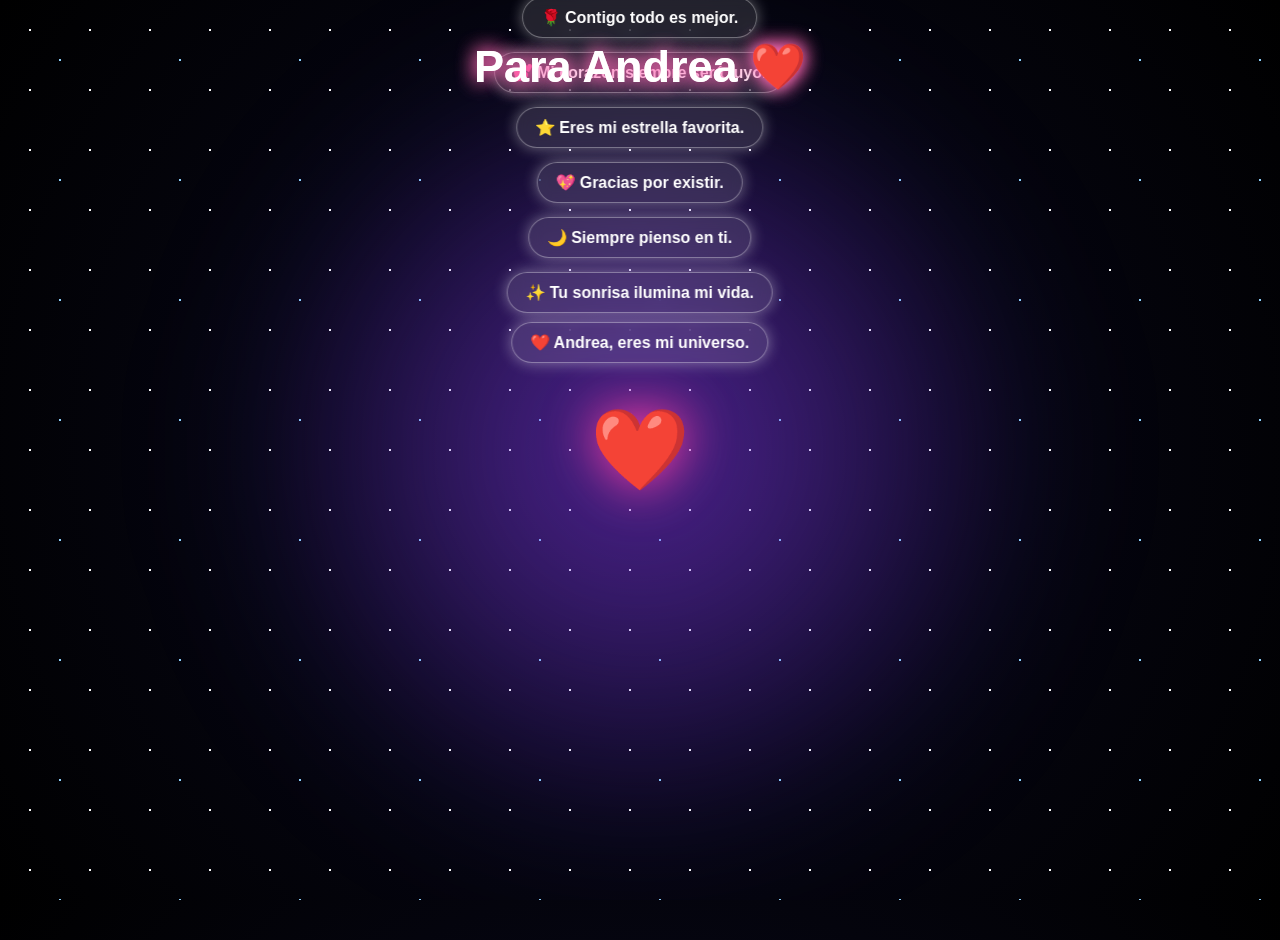
<file: index.html>
<!DOCTYPE html>
<html lang="es">

<head>

<meta charset="UTF-8">
<meta name="viewport" content="width=device-width, initial-scale=1.0">

<title>Para Andrea ❤️</title>

<link rel="stylesheet" href="style.css">

</head>

<body>

<div id="universo">

<div id="estrellas"></div>

<div id="nebulosa"></div>

<div id="sol">
❤️
</div>

<div id="titulo">
    Para Andrea ❤️
</div>

<div id="mensajeFinal">
    En un universo lleno de millones de estrellas...
    <br><br>
    Mi favorita siempre serás tú.
    <br><br>
    ❤️ TE AMO ANDREA ❤️

</div>

</div>

<div class="orbita orbita1">
<div class="mensaje">❤️ Andrea, eres mi universo.</div>
</div>

<div class="orbita orbita2">
<div class="mensaje">✨ Tu sonrisa ilumina mi vida.</div>
</div>

<div class="orbita orbita3">
<div class="mensaje">🌙 Siempre pienso en ti.</div>
</div>

<div class="orbita orbita4">
<div class="mensaje">💖 Gracias por existir.</div>
</div>

<div class="orbita orbita5">
<div class="mensaje">⭐ Eres mi estrella favorita.</div>
</div>

<div class="orbita orbita6">
<div class="mensaje">💕 Mi corazón siempre será tuyo.</div>
</div>

<div class="orbita orbita7">
<div class="mensaje">🌹 Contigo todo es mejor.</div>
</div>

<div class="orbita orbita8">
<div class="mensaje">💫 Te amo, Andrea.</div>
</div>

</div>

<script src="script.js"></script>

</body>

</html>

<div id="titulo">
    Para Andrea ❤️
</div>

<div id="mensajeFinal">
    En un universo lleno de millones de estrellas...
    <br><br>
    Mi favorita siempre serás tú.
    <br><br>
    ❤️ TE AMO ANDREA ❤️
</div>
</file>
<file: style.css>
/* RESET */
*{
    margin:0;
    padding:0;
    box-sizing:border-box;
}

body{
    overflow:hidden;
    background:radial-gradient(circle at center,#15002f,#050510,#000);
    font-family:Arial,Helvetica,sans-serif;
}

/* UNIVERSO */

#universo{
    position:relative;
    width:100vw;
    height:100vh;
    overflow:hidden;
}

/* ESTRELLAS */

#estrellas{
    position:absolute;
    width:100%;
    height:100%;
    background-image:
    radial-gradient(white 1px, transparent 1px),
    radial-gradient(#8fd3ff 1px, transparent 1px),
    radial-gradient(#ffd6ff 1px, transparent 1px);

    background-size:
    60px 60px,
    120px 120px,
    180px 180px;

    animation: moverEstrellas 80s linear infinite;
}

@keyframes moverEstrellas{

from{
transform:translateY(0px);
}

to{
transform:translateY(1000px);
}

}

/* NEBULOSA */

#nebulosa{

position:absolute;
width:100%;
height:100%;

background:
radial-gradient(circle,#6b2cff55 0%,transparent 55%),
radial-gradient(circle,#ff33aa33 0%,transparent 45%),
radial-gradient(circle,#00ccff22 0%,transparent 50%);

filter:blur(70px);

animation: nebulosa 18s ease-in-out infinite alternate;

}

@keyframes nebulosa{

0%{
transform:scale(1);
}

100%{
transform:scale(1.2) rotate(10deg);
}

}

/* CORAZÓN */

#sol{

position:absolute;

top:50%;
left:50%;

transform:translate(-50%,-50%);

font-size:80px;

animation: latido 1.5s infinite;

cursor:pointer;

filter:drop-shadow(0 0 25px #ff3ea5);

z-index:20;

}

@keyframes latido{

0%{
transform:translate(-50%,-50%) scale(1);
}

50%{
transform:translate(-50%,-50%) scale(1.15);
}

100%{
transform:translate(-50%,-50%) scale(1);
}

}

/* ÓRBITAS */

.orbita{

position:absolute;

top:50%;
left:50%;

transform-origin:center;

animation: girar linear infinite;

}

/* MENSAJES */

.mensaje{

position:absolute;

padding:10px 18px;

background:rgba(255,255,255,.12);

border:1px solid rgba(255,255,255,.35);

backdrop-filter:blur(8px);

border-radius:25px;

color:white;

font-weight:bold;

white-space:nowrap;

box-shadow:0 0 15px rgba(255,255,255,.4);

transition:.4s;

cursor:pointer;

}

.mensaje:hover{

transform:scale(1.25);

background:#ff4da6;

box-shadow:0 0 35px #ff4da6;

}

/* TAMAÑOS DE ÓRBITA */

.orbita1{

width:220px;
height:220px;

margin-left:-110px;
margin-top:-110px;

animation-duration:8s;

}

.orbita2{

width:320px;
height:320px;

margin-left:-160px;
margin-top:-160px;

animation-duration:11s;

}

.orbita3{

width:430px;
height:430px;

margin-left:-215px;
margin-top:-215px;

animation-duration:15s;

}

.orbita4{

width:540px;
height:540px;

margin-left:-270px;
margin-top:-270px;

animation-duration:19s;

}

.orbita5{

width:650px;
height:650px;

margin-left:-325px;
margin-top:-325px;

animation-duration:24s;

}

.orbita6{

width:760px;
height:760px;

margin-left:-380px;
margin-top:-380px;

animation-duration:29s;

}

.orbita7{

width:870px;
height:870px;

margin-left:-435px;
margin-top:-435px;

animation-duration:34s;

}

.orbita8{

width:980px;
height:980px;

margin-left:-490px;
margin-top:-490px;

animation-duration:40s;

}

/* POSICIÓN DEL MENSAJE */

.orbita .mensaje{

top:-18px;
left:50%;

transform:translateX(-50%);

}

/* ANIMACIÓN */

@keyframes girar{

from{

transform:rotate(0deg);

}

to{

transform:rotate(360deg);

}

}

/* TÍTULO */

#titulo{
    position:absolute;
    top:40px;
    width:100%;
    text-align:center;
    color:white;
    font-size:45px;
    font-weight:bold;
    text-shadow:0 0 20px hotpink;
    animation: brillo 2s infinite alternate;
    z-index:100;
}

@keyframes brillo{

from{
text-shadow:0 0 15px hotpink;
}

to{
text-shadow:0 0 40px cyan;
}

}

/* MENSAJE FINAL */

#mensajeFinal{

position:absolute;

top:50%;
left:50%;

transform:translate(-50%,-50%);

width:80%;

text-align:center;

color:white;

font-size:40px;

font-weight:bold;

opacity:0;

transition:2s;

text-shadow:0 0 30px deeppink;

z-index:300;

}
</file>
